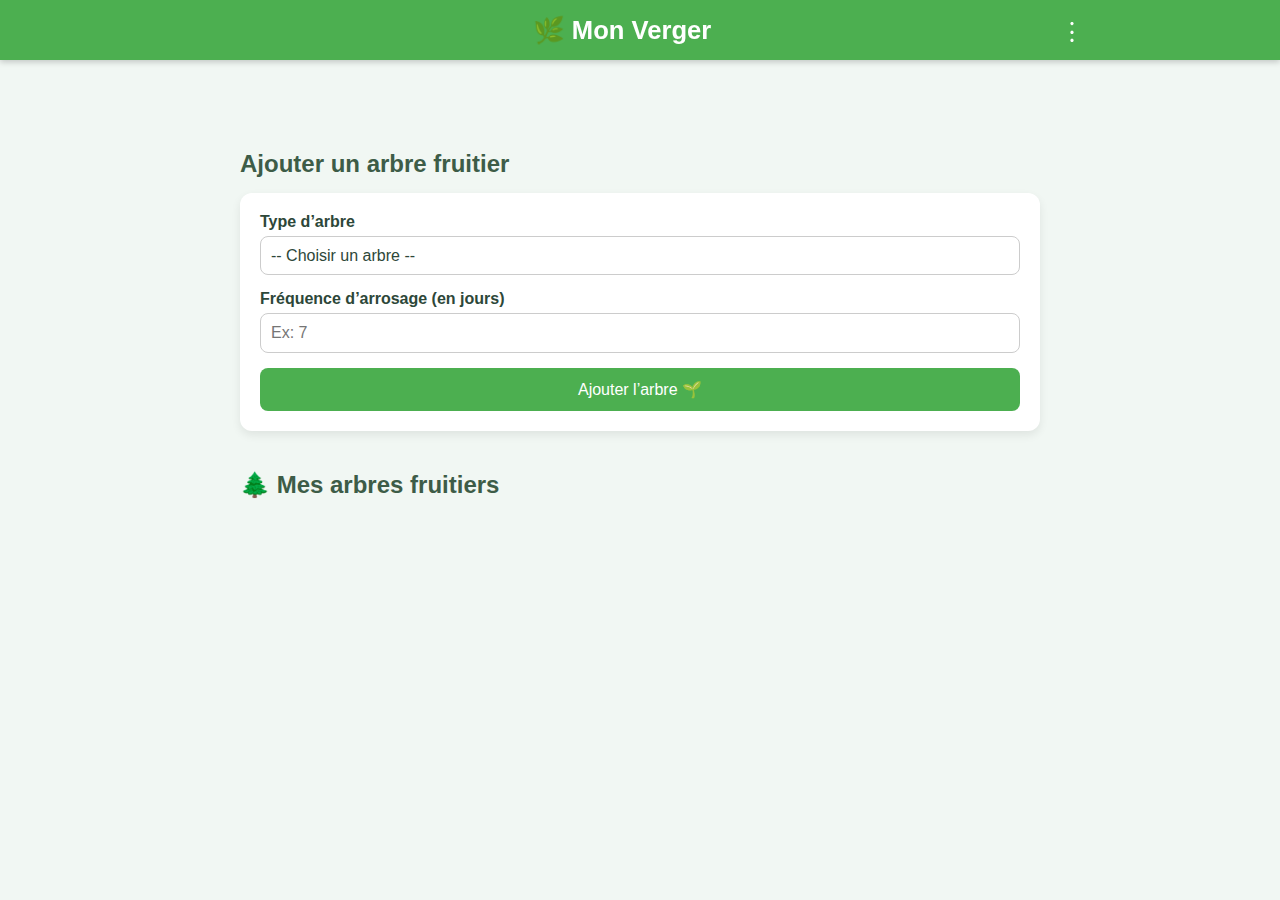
<file: index.html>
<!DOCTYPE html>
<html lang="fr">
<head>
  <meta charset="UTF-8" />
  <meta name="viewport" content="width=device-width, initial-scale=1" />
  <title>Mon Verger</title>
  <link rel="stylesheet" href="styles.css" />
</head>
<body>
  <header class="app-bar">
    <div class="app-bar-content">
      <h1>🌿 Mon Verger</h1>
      <div class="menu-container">
        <button id="menu-button" class="menu-button">︙</button>
        <div id="menu-dropdown" class="menu-dropdown">
          <button id="theme-toggle">🌓 Basculer thème</button>
        </div>
      </div>
    </div>
  </header>

  <div class="container">
    <section class="form-section">
      <h2>Ajouter un arbre fruitier</h2>
      <form id="tree-form">
        <label for="tree-type-select">Type d’arbre</label>
        <select id="tree-type-select" class="form-input" required>
          <option value="">-- Choisir un arbre --</option>
          <option value="Pommier">Pommier</option>
          <option value="Citronnier">Citronnier</option>
          <option value="Figuier">Figuier</option>
          <option value="Pêcher">Pêcher</option>
          <option value="Grenadier">Grenadier</option>
          <option value="Olivier">Olivier</option>
          <option value="Ceriser">Cerisier</option>
          <option value="Abricotier">Abricotier</option>
          <option value="Autre">Autre...</option>
        </select>

        <div id="custom-type-container" style="display:none;">
          <label>Nom personnalisé</label>
          <input type="text" id="custom-tree-type" class="form-input" placeholder="Ex: Néflier du Japon" />
        </div>

        <label>Fréquence d’arrosage (en jours)</label>
        <input type="number" id="watering-frequency" class="form-input" placeholder="Ex: 7" required />

        <button type="submit">Ajouter l’arbre 🌱</button>
      </form>
    </section>

    <section class="list-section">
      <h2>🌲 Mes arbres fruitiers</h2>
      <div id="tree-list"></div>
    </section>
  </div>

  <script src="script.js"></script>
</body>
</html>
</file>
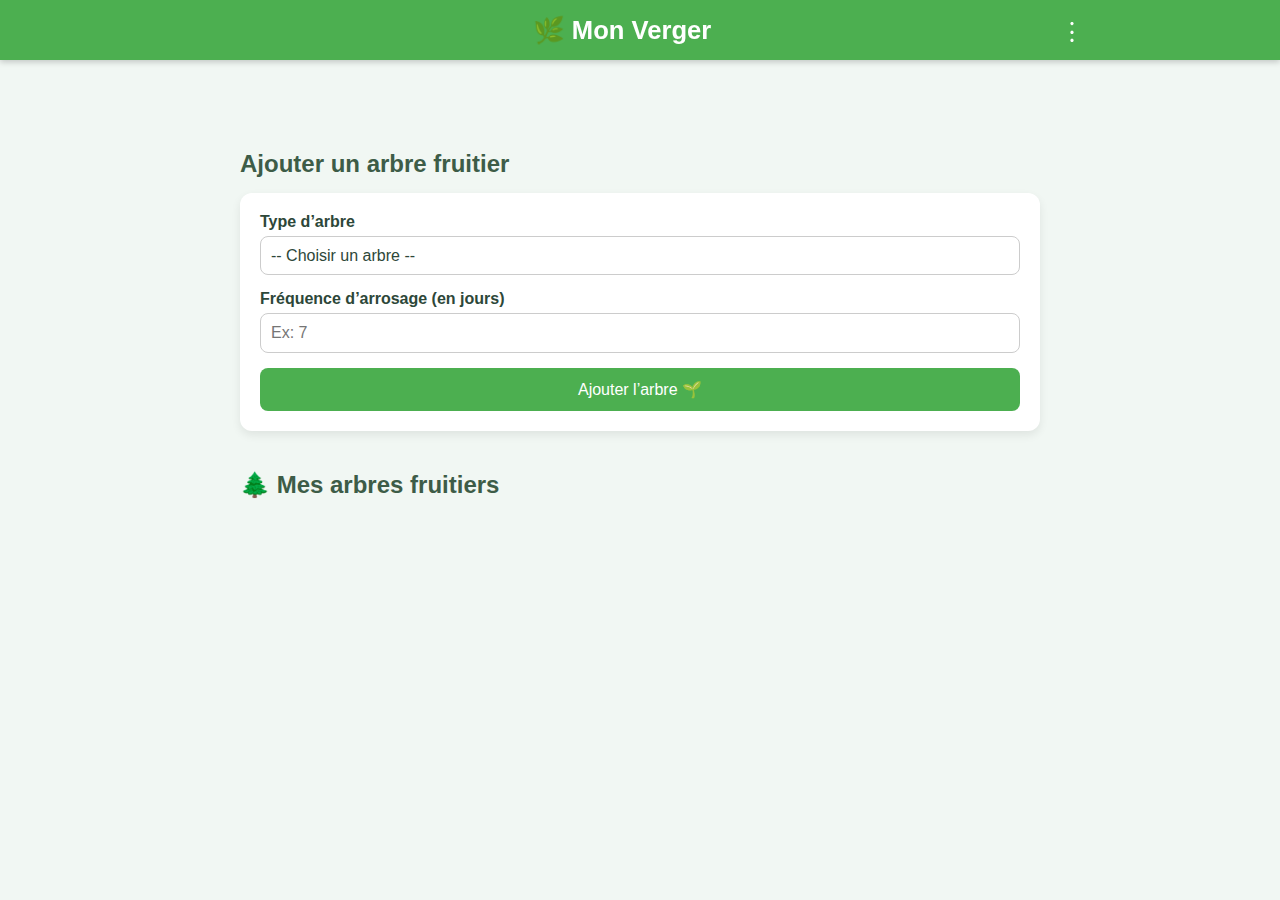
<file: arbre.html>
<!DOCTYPE html>
<html lang="fr">

<head>
    <meta charset="UTF-8" />
    <meta name="viewport" content="width=device-width, initial-scale=1" />
    <title>Détail de l'arbre</title>
    <link rel="stylesheet" href="styles.css" />
</head>

<body>
    <header class="app-bar">
        <div class="app-bar-content">
            <h1 id="tree-title">🌳 Arbre</h1>
            <div class="menu-container">
                <button id="menu-button" class="menu-button">︙</button>
                <div id="menu-dropdown" class="menu-dropdown">
                    <button id="theme-toggle">🌓 Basculer thème</button>
                </div>
            </div>
        </div>
    </header>

    <div class="container">
        <div class="tree-details">
            <p><strong>Type :</strong> <span id="tree-type"></span></p>
            <p><strong>Fréquence :</strong> tous les <span id="tree-frequency"></span> jours</p>
            <p><strong>Dernier arrosage :</strong> <span id="tree-last-watered"></span></p>
            <p><strong>Prochain arrosage :</strong> <span id="tree-next-watering"></span></p>

            <div class="tree-actions">
                <button class="btn-water" id="btn-water">💧 Marquer comme arrosé</button>
                <button class="btn-edit" id="btn-edit">✏️ Modifier</button>
                <button class="btn-delete" id="btn-delete">🗑 Supprimer</button>
            </div>
            <br>
            <button class="btn-back" onclick="history.back()">🔙 Retour</button>
        </div>
    </div>

    <script src="arbre.js"></script>
</body>

</html>
</file>
<file: styles.css>
/* -------- Barre de navigation fixe -------- */
.app-bar {
  position: fixed;
  top: 0;
  left: 0;
  right: 0;
  background-color: #4caf50;
  color: white;
  height: 60px;
  display: flex;
  align-items: center;
  z-index: 1000;
  box-shadow: 0 2px 6px rgba(0, 0, 0, 0.2);
}

.app-bar-content {
  width: 100%;
  max-width: 900px;
  margin: 0 auto;
  display: flex;
  align-items: center;
  justify-content: space-between;
  padding: 0 20px;
}

.app-bar h1 {
  margin: 0;
  font-size: 1.6em;
  flex-grow: 1;
  text-align: center;
  color: white;
}

.menu-container {
  position: relative;
}

.menu-button {
  background: none;
  border: none;
  color: white;
  font-size: 1.5em;
  cursor: pointer;
}

.menu-dropdown {
  display: none;
  position: absolute;
  right: 0;
  top: 40px;
  background-color: white;
  border-radius: 6px;
  box-shadow: 0 4px 10px rgba(0,0,0,0.15);
  overflow: hidden;
  min-width: 180px;
  z-index: 1001;
}

.menu-dropdown button {
  width: 100%;
  background: none;
  border: none;
  padding: 10px;
  text-align: left;
  font-size: 0.95em;
  color: #2d4739;
  cursor: pointer;
}

.menu-dropdown button:hover {
  background-color: #f1f1f1;
}

body {
  margin: 0;
  padding: 0;
  font-family: 'Segoe UI', sans-serif;
  transition: background-color 0.3s, color 0.3s;
  padding-top: 70px;
}

body.light-mode,
body:not(.dark-mode) {
  background-color: #f1f7f3;
  color: #2d4739;
}

.container {
  max-width: 800px;
  margin: 40px auto;
  padding: 20px;
}

h2 {
  color: #3d5c47;
  margin-bottom: 15px;
}

form {
  background: #ffffff;
  padding: 20px;
  border-radius: 12px;
  box-shadow: 0 4px 10px rgba(0, 0, 0, 0.08);
  display: flex;
  flex-direction: column;
  gap: 15px;
  margin-bottom: 40px;
}

label {
  font-weight: 600;
  margin-bottom: -10px;
}

.form-input {
  width: 100%;
  padding: 10px;
  font-size: 1em;
  border-radius: 8px;
  border: 1px solid #ccc;
  box-sizing: border-box;
  background-color: #fff;
  color: #2d4739;
}

select.form-input {
  appearance: none;
}

form button[type="submit"] {
  background-color: #4caf50;
  color: white;
  border: none;
  padding: 12px;
  font-size: 1em;
  border-radius: 8px;
  cursor: pointer;
  transition: background-color 0.2s ease-in-out;
}

form button[type="submit"]:hover {
  background-color: #45a049;
}

#tree-list {
  display: flex;
  flex-wrap: wrap;
  gap: 20px;
  justify-content: start;
}

.tree-card {
  background: #fff;
  padding: 15px;
  border-radius: 10px;
  width: 220px;
  box-shadow: 0 2px 8px rgba(0,0,0,0.1);
  display: flex;
  flex-direction: column;
  justify-content: space-between;
}

.tree-card strong {
  font-size: 1.2em;
  color: #36634f;
  margin-bottom: 8px;
}

.tree-actions {
  display: flex;
  gap: 8px;
  margin-top: 10px;
}

.tree-actions button {
  flex: 1;
  padding: 8px;
  font-size: 0.9em;
  border-radius: 6px;
  border: none;
  cursor: pointer;
  color: white;
}

.btn-water {
  background-color: #00796b;
}

.btn-edit {
  background-color: #f9a825;
  color: #000;
}

.btn-delete {
  background-color: #d32f2f;
}

body.dark-mode {
  background-color: #121212;
  color: #e0e0e0;
}

body.dark-mode form,
body.dark-mode .tree-card {
  background-color: #1e1e1e;
  box-shadow: 0 2px 10px rgba(0, 0, 0, 0.5);
}

body.dark-mode .form-input,
body.dark-mode select.form-input {
  background-color: #2b2b2b;
  color: #ffffff;
  border: 1px solid #555;
}

body.dark-mode .tree-card strong {
  color: #c8e6c9;
}

body.dark-mode form button[type="submit"] {
  background-color: #2e7d32;
}

body.dark-mode form button[type="submit"]:hover {
  background-color: #388e3c;
}

body.dark-mode .menu-dropdown {
  background-color: #1f1f1f;
}

body.dark-mode .menu-dropdown button {
  color: #ffffff;
}

body.dark-mode .menu-dropdown button:hover {
  background-color: #333;
}

@media screen and (max-width: 600px) {
  #tree-list {
    flex-direction: column;
    align-items: center;
  }

  .tree-card {
    width: 90%;
  }

  .tree-card.clickable {
  cursor: pointer;
}


  form {
    padding: 15px;
  }
}
</file>
